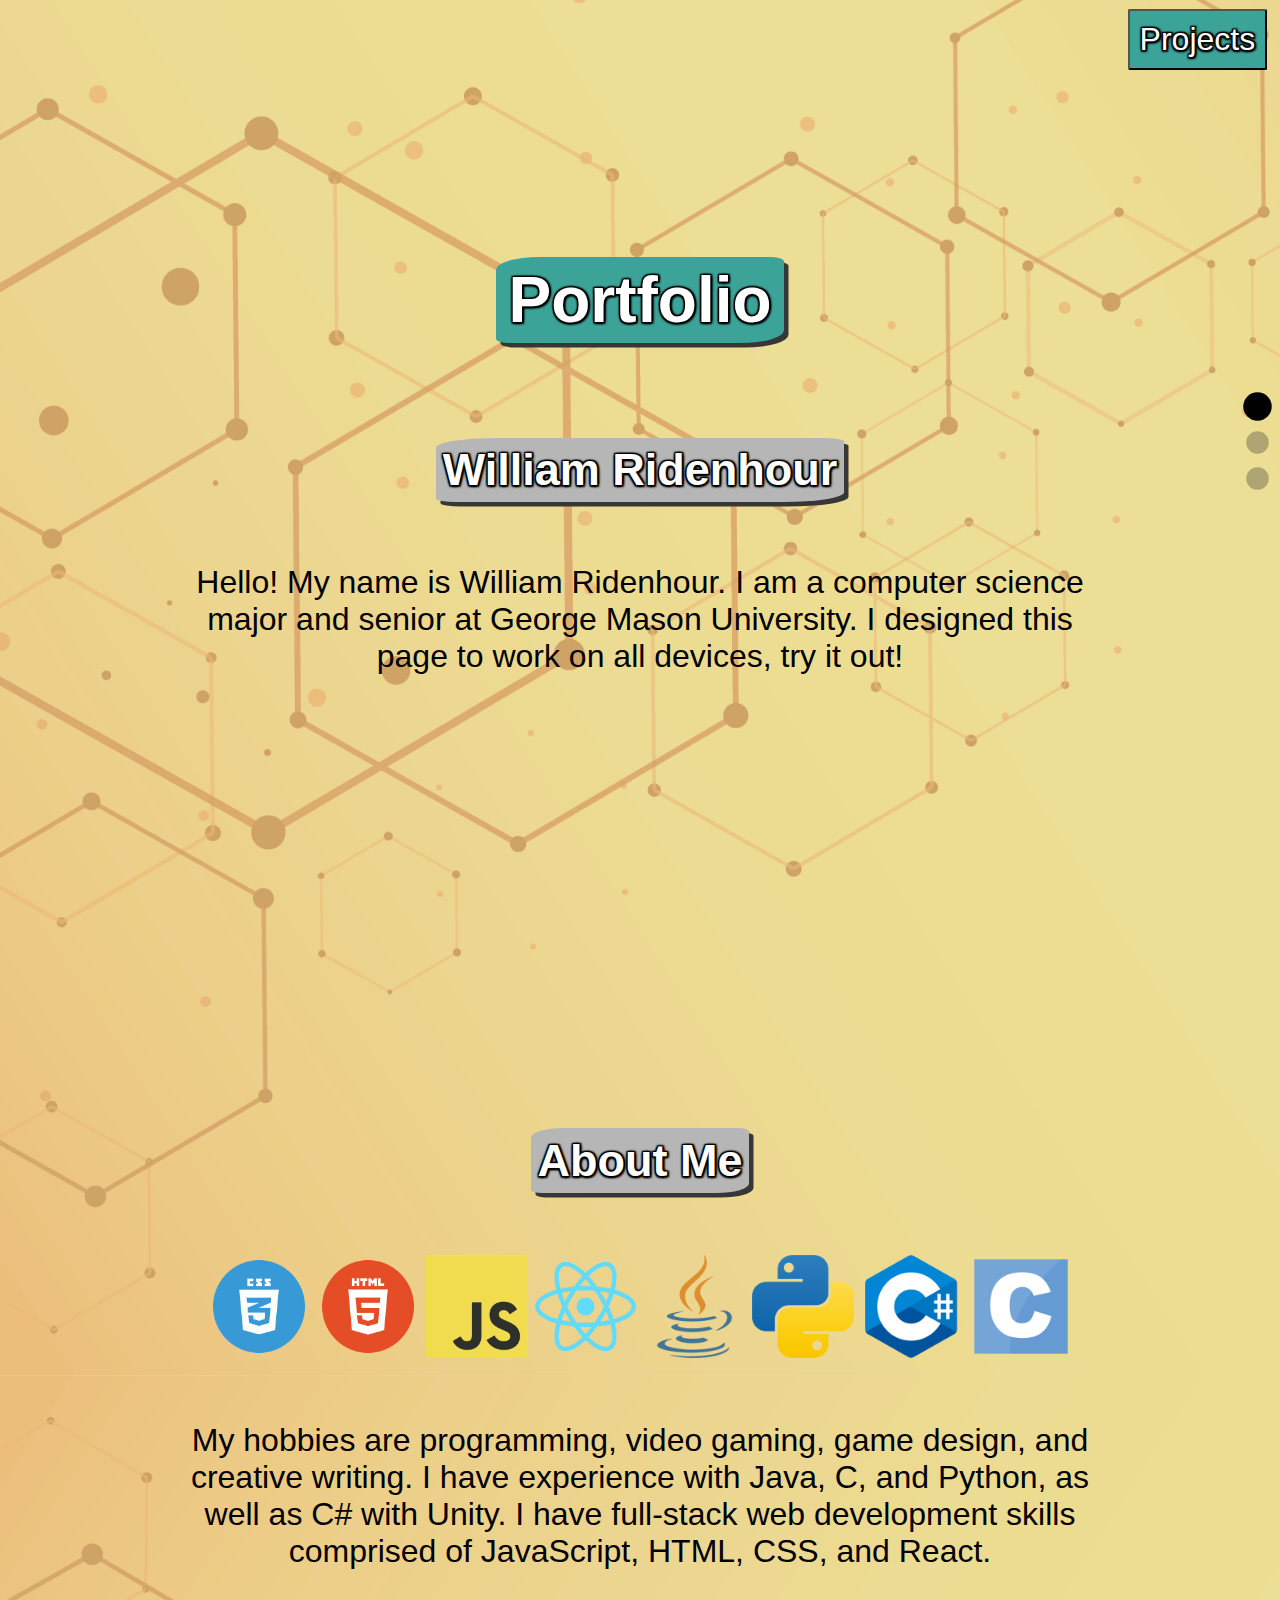
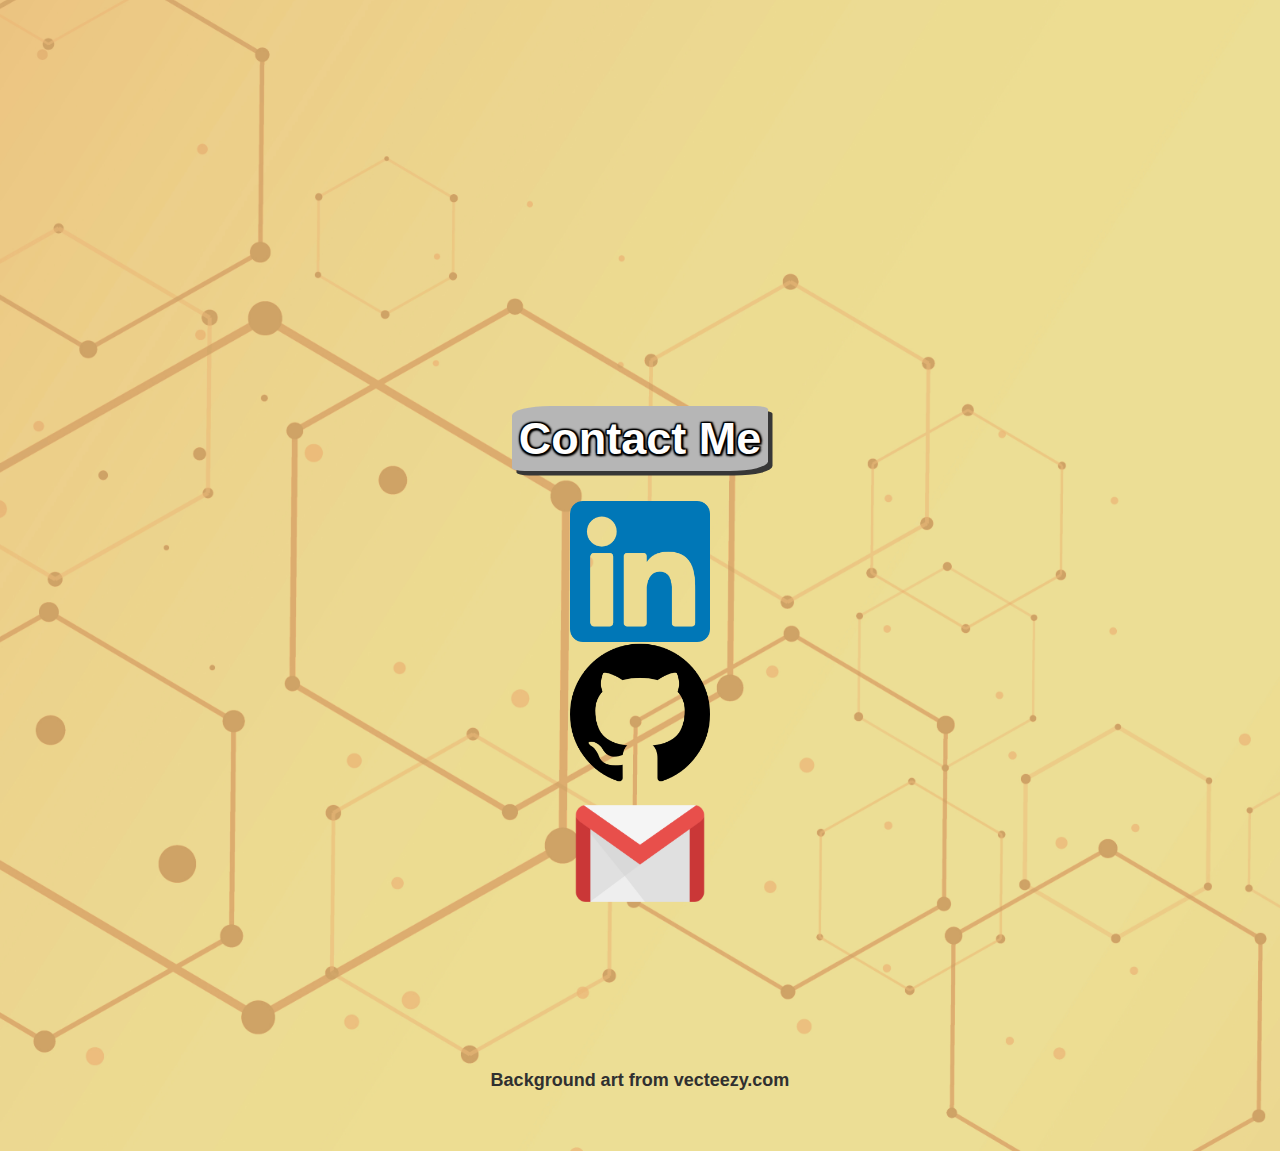
<file: index.html>
<!DOCTYPE html>

<html>
    <head>
        <title>Portfolio</title>
        <meta name='viewport' content='width=device-width, initial-scale=1'>
        <link rel='stylesheet' type='text/css' media='screen' href='index.css'>
    </head>

    <body>
        <div class="section" id="home" data-label="Home">
            <h3>Portfolio</h3>
            <h1>William Ridenhour</h1>
            <p>Hello! My name is William Ridenhour.
            I am a computer science major and senior at George Mason University.
            I designed this page to work on all devices, try it out!    </p>
            <a href="projects.html"><button>Projects</button></a>
        </div>

        <div class="section" id="about" data-label="About Me">
            <h1>About Me</h1>
            <p>
                <img src="Images/css_icon.png"></img>
                <img src="Images/html_icon.png"></img>
                <img src="Images/js_icon.png"></img>
                <img src="Images/react_icon.png"></img>
                <img src="Images/java_icon.png"></img>
                <img src="Images/python_icon.png"></img>
                <img src="Images/csharp_icon.png"></img>
                <img src="Images/c_icon.png"></img>
            </images>
            <p>My hobbies are programming, video gaming, game design, and creative writing.
            I have experience with Java, C, and Python, as well as C# with Unity.
            I have full-stack web development skills comprised of JavaScript, HTML, CSS, and React.</p>
        </div>

        <div class="section" id="contact" data-label="Contact Me">
            <h1>Contact Me</h1>
            <images>
                <a href="https://www.linkedin.com/in/wdridenhour"><img src="Images/linkedin_icon.png"></img></a>

                <a href="https://github.com/Dominias/dominias.github.io"><img src="Images/github_icon.png"></a>

                <a href="mailto:williamridenhourprofessional@gmail.com"><img src="Images/gmail_icon.png"></a>
            </images>
        </div>

        <a href="https://www.vecteezy.com"><h2>Background art from vecteezy.com</h2></a>
    </body>

    <script>
        /// Selects all of the section divs, creates 'nav' elements for them, and puts them in an array that is created in html.
        function activateNavigation() {
            const sections = document.querySelectorAll(".section");
            const navs = document.createElement("nav");
            const navItems = Array.from(sections).map(section => {
                return `
                    <div class="nav_item" data_for_section="${section.id}">
                        <a href="#${section.id}" class="nav_link"></a>
                        <span class="nav_label">${section.dataset.label}</span>
                    </div>
                `;
            });
    
            navs.classList.add("nav")
            navs.innerHTML = navItems.join("")
    
            const observer = new IntersectionObserver(entries => {
                document.querySelectorAll(".nav_link").forEach(navLink => {
                    navLink.classList.remove("nav_link_selected");
                });
    
                const visibleSection = entries.filter(entry => entry.isIntersecting)[0];
    
                document.querySelector(`.nav_item[data_for_section="${visibleSection.target.id}"] .nav_link`).classList.add("nav_link_selected");
    
            }, {threshold: 0.5 });
    
            sections.forEach(section => observer.observe(section));
    
            document.body.appendChild(navs);
    
        }   
    
        activateNavigation();
    
    </script>
</html>
</file>
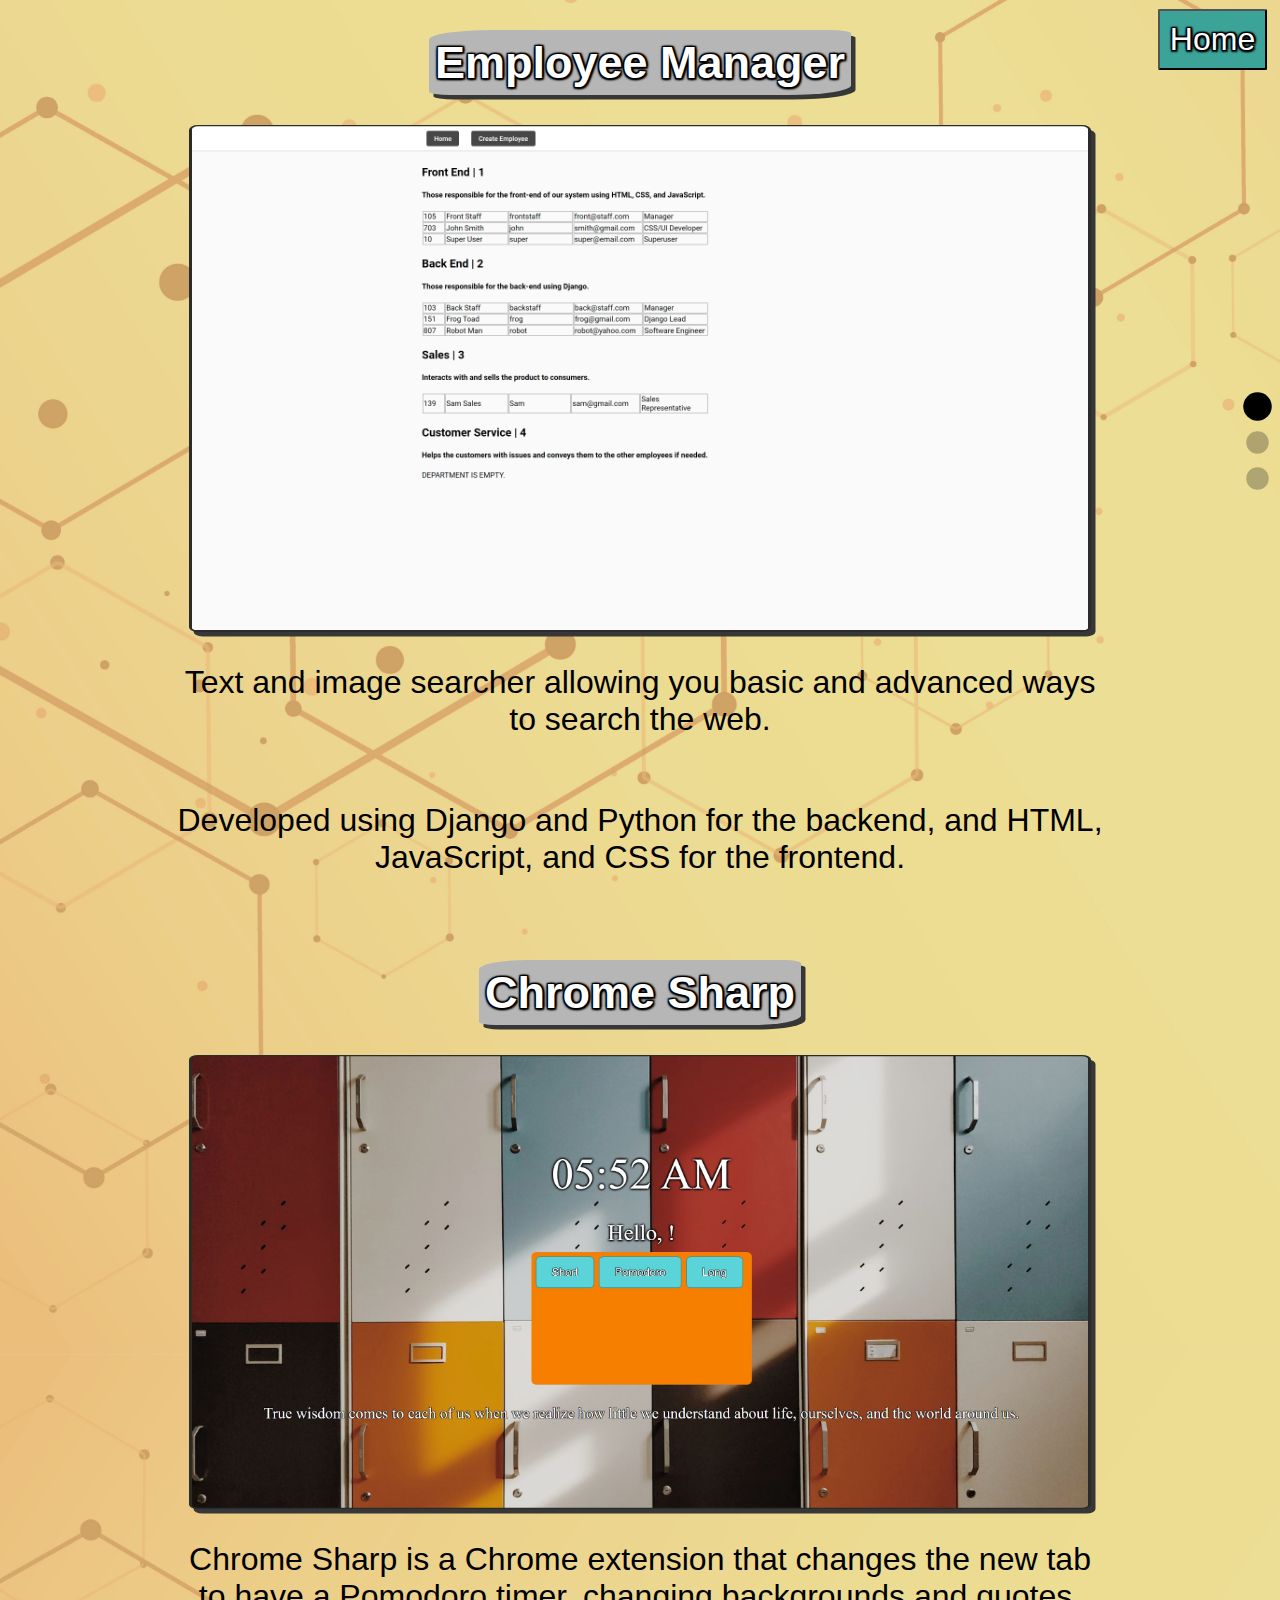
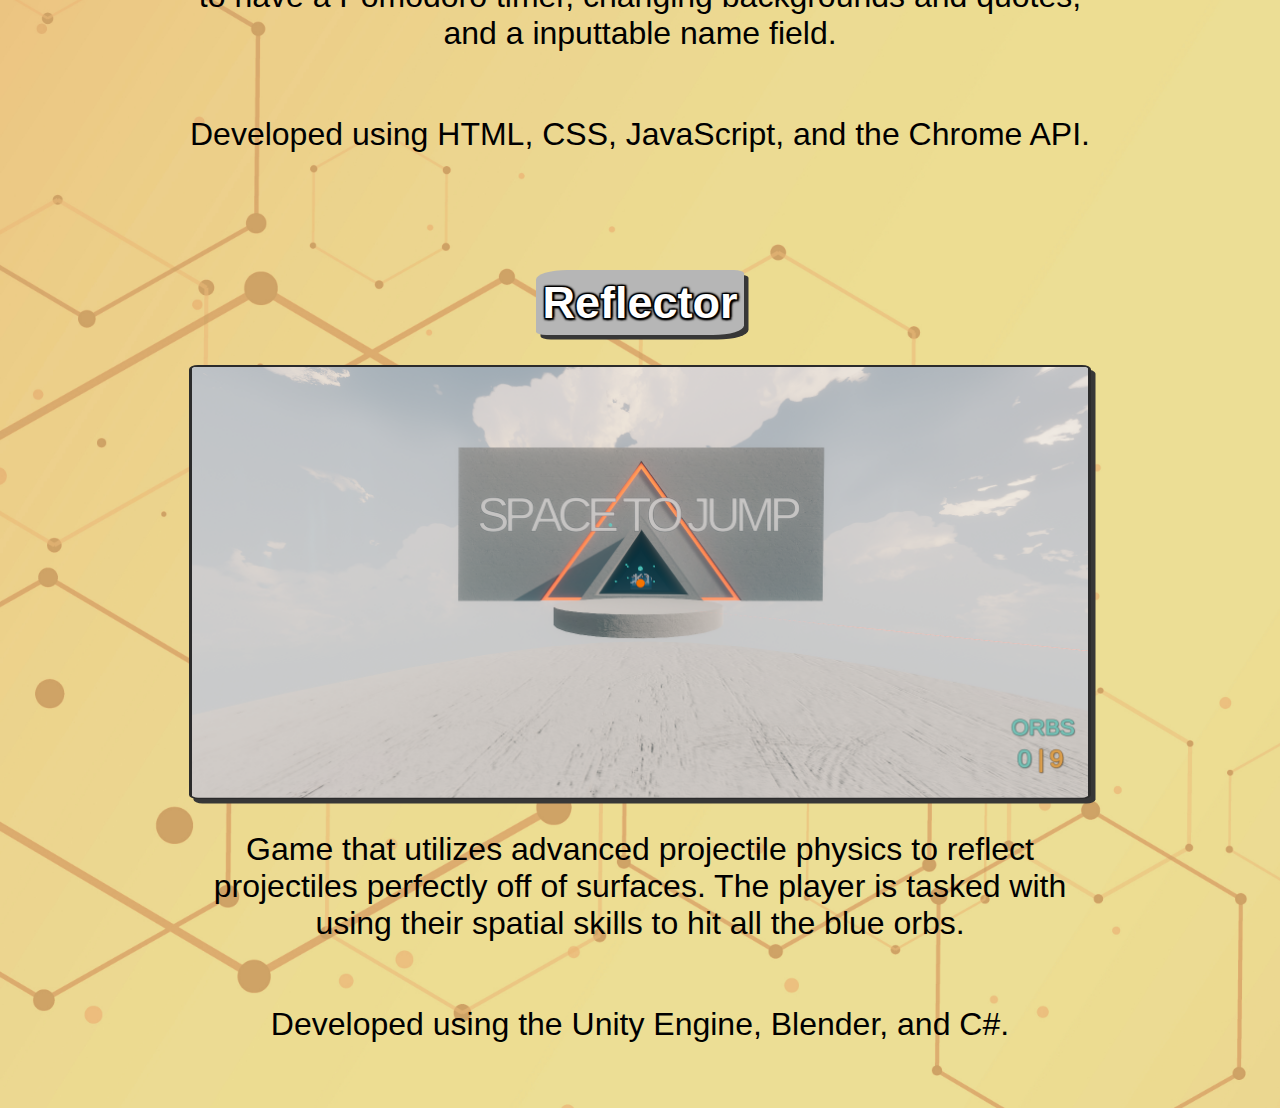
<file: projects.html>
<!DOCTYPE html>

<html>
    <head>
        <title>Portfolio</title>
        <meta name='viewport' content='width=device-width, initial-scale=1'>
        <link rel='stylesheet' type='text/css' media='screen' href='projects.css'>
    </head>

    <body>
        <a href="index.html"><button>Home</button></a>

        <div class="section" id="employee_manager" data-label="Employee Manager">
            <h1>Employee Manager</h1>
            <img src="Images/employeemanager.png"></img>
            <p>Text and image searcher allowing you basic and advanced ways to search the web.</p>
            <p>Developed using Django and Python for the backend, and HTML, JavaScript, and CSS for the frontend.</p>
        </div>
        <div class="section" id="chrome_sharp" data-label="Chrome Sharp">
            <h1>Chrome Sharp</h1>
            <img src="Images/chromesharp.JPG"></img>
            <p>Chrome Sharp is a Chrome extension that changes the new tab to have a Pomodoro timer, changing backgrounds and quotes, and a inputtable name field.
            <p>Developed using HTML, CSS, JavaScript, and the Chrome API.</p>
        </div>
        <div class="section" id="reflector" data-label="Reflector">
            <h1>Reflector</h1>
            <img src="Images/reflector.PNG"></img>
            <p>Game that utilizes advanced projectile physics to reflect projectiles perfectly off of surfaces. The player is tasked with using their spatial skills to hit all the blue orbs.</p>
            <p>Developed using the Unity Engine, Blender, and C#.</p>
        </div>
    </body>

    <script>
        /// Selects all of the section divs, creates 'nav' elements for them, and puts them in an array that is created in html.
        function activateNavigation() {
            const sections = document.querySelectorAll(".section");
            const navs = document.createElement("nav");
            const navItems = Array.from(sections).map(section => {
                return `
                    <div class="nav_item" data_for_section="${section.id}">
                        <a href="#${section.id}" class="nav_link"></a>
                        <span class="nav_label">${section.dataset.label}</span>
                    </div>
                `;
            });
    
            navs.classList.add("nav")
            navs.innerHTML = navItems.join("")
    
            const observer = new IntersectionObserver(entries => {
                document.querySelectorAll(".nav_link").forEach(navLink => {
                    navLink.classList.remove("nav_link_selected");
                });
    
                const visibleSection = entries.filter(entry => entry.isIntersecting)[0];
    
                document.querySelector(`.nav_item[data_for_section="${visibleSection.target.id}"] .nav_link`).classList.add("nav_link_selected");
    
            }, {threshold: 0.5 });
    
            sections.forEach(section => observer.observe(section));
    
            document.body.appendChild(navs);
        }   
    
        activateNavigation();
    
    </script>
</html>
</file>
<file: index.css>
html {
  scroll-behavior: smooth;
}

body {
  background-image: url("Background/Hexagon.jpg");
  background-size: cover;
  background-repeat: no-repeat;

  display: flex;
  flex-direction: column;
  align-items: center;
  justify-content: center;

  margin: 0;

  font-family: Helvetica, "Segoe UI", Tahoma, Geneva, Verdana, sans-serif;
  font-size: large;

  -ms-overflow-style: none;
  scrollbar-width: none;
}

body::-webkit-scrollbar {
  display: none;
}

button {
  display: flex;
  justify-content: center;
  align-items: center;
  position: fixed;
  top: 1%;
  right: 1%;
  padding: 10px;
  background-color: rgb(60, 163, 153);;
  align-items: center;
  font-size: xx-large;
  color: rgb(255, 255, 255);
  text-shadow: 1px 1px 1px #000, 1px -1px 1px #000, -1px 1px 1px #000,
    -1px -1px 1px #000, 2px 2px 2px #000, 2px -1px 2px #000, -1px 2px 2px #000,
    -1px -1px 2px #000;

  border: 1% black;
  border-radius: 2% 2%;
}

button:hover {
  background-color: rgb(71, 176, 188);
}

a {
  display: flex;
  justify-content: center;
  align-items: center;
  text-decoration: none;
}

p {
  display: flex;
  justify-content: center;
  align-items: center;
  text-align: center;

  font-size: xx-large;

  margin-left: 175px;
  margin-right: 175px;
}

h1 {
  display: flex;
  justify-content: center;
  align-items: center;
  text-align: center;

  background-color: rgb(182, 182, 182);

  border: 15% black;
  border-radius: 15% 5%;
  box-shadow: 0.5vh 0.5vh rgb(55, 55, 55);
  padding: 0.5%;

  font-size: 5vh;
  color: #ffffff;
  text-shadow: 1px 1px 1px #000, 1px -1px 1px #000, -1px 1px 1px #000,
    -1px -1px 1px #000, 2px 2px 2px #000, 2px -1px 2px #000, -1px 2px 2px #000,
    -1px -1px 2px #000;
}

h2 {
  position: relative;
  bottom: 5vh;

  font-size: large;
  color: rgb(48, 48, 48);
}

h3 {
  display: flex;
  justify-content: center;
  align-items: center;
  text-align: center;

  background-color: rgb(60, 163, 153);

  border: 15% black;
  border-radius: 15% 5%;
  box-shadow: 0.5vh 0.5vh rgb(55, 55, 55);
  padding: 0.5% 1% 0.5% 1%;

  font-size: 5dvw;
  color: rgb(255, 255, 255);
  text-shadow: 1px 1px 1px #000, 1px -1px 1px #000, -1px 1px 1px #000,
    -1px -1px 1px #000, 2px 2px 2px #000, 2px -1px 2px #000, -1px 2px 2px #000,
    -1px -1px 2px #000;
}

.section {
  display: flex;
  flex-direction: column;
  justify-content: center;
  align-items: center;

  min-height: 100vh;
}

.images {
  display: flex;
  justify-content: center;
  align-items: center;
  text-align: center;
}

img {
  object-fit: contain;
  max-width: 11%;
  max-height: 11%;
  width: auto;
  height: auto;

  margin-left: 0.35%;
  margin-right: 0.35%;
}

@media (max-width: 768px) {
  h3 {
    display: flex;
    justify-content: center;
    align-items: center;
    text-align: center;

    background-color: rgb(60, 163, 153);

    border: 15% black;
    border-radius: 15% 5%;
    box-shadow: 0.5vh 0.5vh rgb(55, 55, 55);
    padding: 0.5% 1% 0.5% 1%;
  

    font-size: xx-large;
    color: rgb(255, 255, 255);
    text-shadow: 1px 1px 1px #000, 1px -1px 1px #000, -1px 1px 1px #000,
      -1px -1px 1px #000, 2px 2px 2px #000, 2px -1px 2px #000, -1px 2px 2px #000,
      -1px -1px 2px #000;
  }

  p {
    display: flex;
    justify-content: center;
    align-items: center;
    text-align: center;

    font-size: x-large;

    margin-left: 50px;
    margin-right: 50px;
  }
}

/* NAVIGATION */

.nav {
  --nav-gap: 15px;
  padding: var(--nav_gap);
  position: fixed;
  right: 0;
  top: 50%;
  transform: translateY(-50%);
}

.nav_item {
  display: flex;
  flex-direction: row-reverse;
  align-items: center;
  margin-bottom: var(--nav-gap);
  margin-right: var(--nav-gap);
}

.nav_link {
  background: rgba(34, 34, 34, 0.3);
  border-radius: 50%;
  transform: scale(1.5);
  transition: transform 0.1s;
  height: var(--nav-gap);
  width: var(--nav-gap);
}

.nav_link_selected {
  background: black;
  transform: scale(1.9);
}

.nav_link:hover ~ .nav_label {
  opacity: 1;
}

.nav_label {
  color: black;
  font-weight: bold;
  opacity: 0;
  transition: opacity 0.1s;
  margin-right: var(--nav-gap);
}
</file>
<file: projects.css>
html {
  scroll-behavior: smooth;
}

body {
  background-image: url("Background/Hexagon.jpg");
  background-size: cover;
  background-repeat: no-repeat;

  display: flex;
  flex-direction: column;
  align-items: center;
  justify-content: center;

  margin: 0;

  font-family: Helvetica, "Segoe UI", Tahoma, Geneva, Verdana, sans-serif;
  font-size: large;

  -ms-overflow-style: none;
  scrollbar-width: none;
}

body::-webkit-scrollbar {
  display: none;
}

button {
  display: flex;
  justify-content: center;
  align-items: center;
  position: fixed;
  top: 1%;
  right: 1%;
  padding: 10px;
  z-index: 1;
  background-color: rgb(60, 163, 153);
  font-size: xx-large;
  color: rgb(255, 255, 255);
  text-shadow: 1px 1px 1px #000, 1px -1px 1px #000, -1px 1px 1px #000,
    -1px -1px 1px #000, 2px 2px 2px #000, 2px -1px 2px #000, -1px 2px 2px #000,
    -1px -1px 2px #000;

  border: 1% black;
  border-radius: 2% 2%;
}

button:hover {
  background-color: rgb(71, 176, 188);
}

a {
  display: flex;
  justify-content: center;
  align-items: center;
  text-decoration: none;
}

p {
  display: flex;
  justify-content: center;
  align-items: center;
  text-align: center;

  font-size: xx-large;

  margin-left: 175px;
  margin-right: 175px;
}

h1 {
  display: flex;
  justify-content: center;
  align-items: center;
  text-align: center;

  background-color: rgb(182, 182, 182);

  border: 15% black;
  border-radius: 15% 5%;
  box-shadow: 0.5vh 0.5vh rgb(55, 55, 55);
  padding: 0.5%;


  font-size: 5vh;
  color: #ffffff;
  text-shadow: 1px 1px 1px #000, 1px -1px 1px #000, -1px 1px 1px #000,
    -1px -1px 1px #000, 2px 2px 2px #000, 2px -1px 2px #000, -1px 2px 2px #000,
    -1px -1px 2px #000;
}

h2 {
    position: relative;
    bottom: 5vh;
  
    font-size: large;
    color: rgb(48, 48, 48);
  }

h3 {
  display: flex;
  justify-content: center;
  align-items: center;
  text-align: center;

  background-color: rgb(60, 163, 153);

  border: 15% black;
  border-radius: 15% 5%;
  box-shadow: 0.5vh 0.5vh rgb(55, 55, 55);
  padding: 0.5% 0.5% 1% 1%;

  font-size: 5vw;
  color: rgb(255, 255, 255);
  text-shadow: 1px 1px 1px #000, 1px -1px 1px #000, -1px 1px 1px #000,
    -1px -1px 1px #000, 2px 2px 2px #000, 2px -1px 2px #000, -1px 2px 2px #000,
    -1px -1px 2px #000;
}

img {
  display: flex;
  justify-content: center;
  align-items: center;

  object-fit: contain;
  max-width: 70%;
  max-height: 70%;
  width: auto;
  height: auto;

  background-color: rgb(43, 43, 43);

  border: 15% black;
  border-radius: 1% 1%;
  box-shadow: 0.5vh 0.5vh rgb(55, 55, 55);
  padding: 0.1% 0.2% 0.1% 0.2%;
}

.section {
  display: flex;
  flex-direction: column;
  justify-content: center;
  align-items: center;

  position: relative;

  min-height: 100vh;
}

@media (max-width: 768px) {
  h3 {
    display: flex;
    justify-content: center;
    align-items: center;
    text-align: center;

    background-color: rgb(60, 163, 153);

    border: 15% black;
    border-radius: 15% 5%;
    box-shadow: 0.5vh 0.5vh rgb(55, 55, 55);
    padding: 0.5% 0.5% 1% 1%;

    font-size: xx-large;
    color: rgb(255, 255, 255);
    text-shadow: 1px 1px 1px #000, 1px -1px 1px #000, -1px 1px 1px #000,
      -1px -1px 1px #000, 2px 2px 2px #000, 2px -1px 2px #000, -1px 2px 2px #000,
      -1px -1px 2px #000;
  }

  p {
    display: flex;
    justify-content: center;
    align-items: center;
    text-align: center;

    font-size: xx-large;

    margin-left: 50px;
    margin-right: 50px;
  }
}

/* NAVIGATION */

.nav {
  --nav-gap: 15px;
  padding: var(--nav_gap);
  position: fixed;
  right: 0;
  top: 50%;
  transform: translateY(-50%);
}

.nav_item {
  display: flex;
  flex-direction: row-reverse;
  align-items: center;
  margin-bottom: var(--nav-gap);
  margin-right: var(--nav-gap);
}

.nav_link {
  background: rgba(34, 34, 34, 0.3);
  border-radius: 50%;
  transform: scale(1.5);
  transition: transform 0.1s;
  height: var(--nav-gap);
  width: var(--nav-gap);
}

.nav_link_selected {
  background: black;
  transform: scale(1.9);
}

.nav_link:hover ~ .nav_label {
  opacity: 1;
}

.nav_label {
  color: black;
  font-weight: bold;
  opacity: 0;
  transition: opacity 0.1s;
  margin-right: var(--nav-gap);
}
</file>
